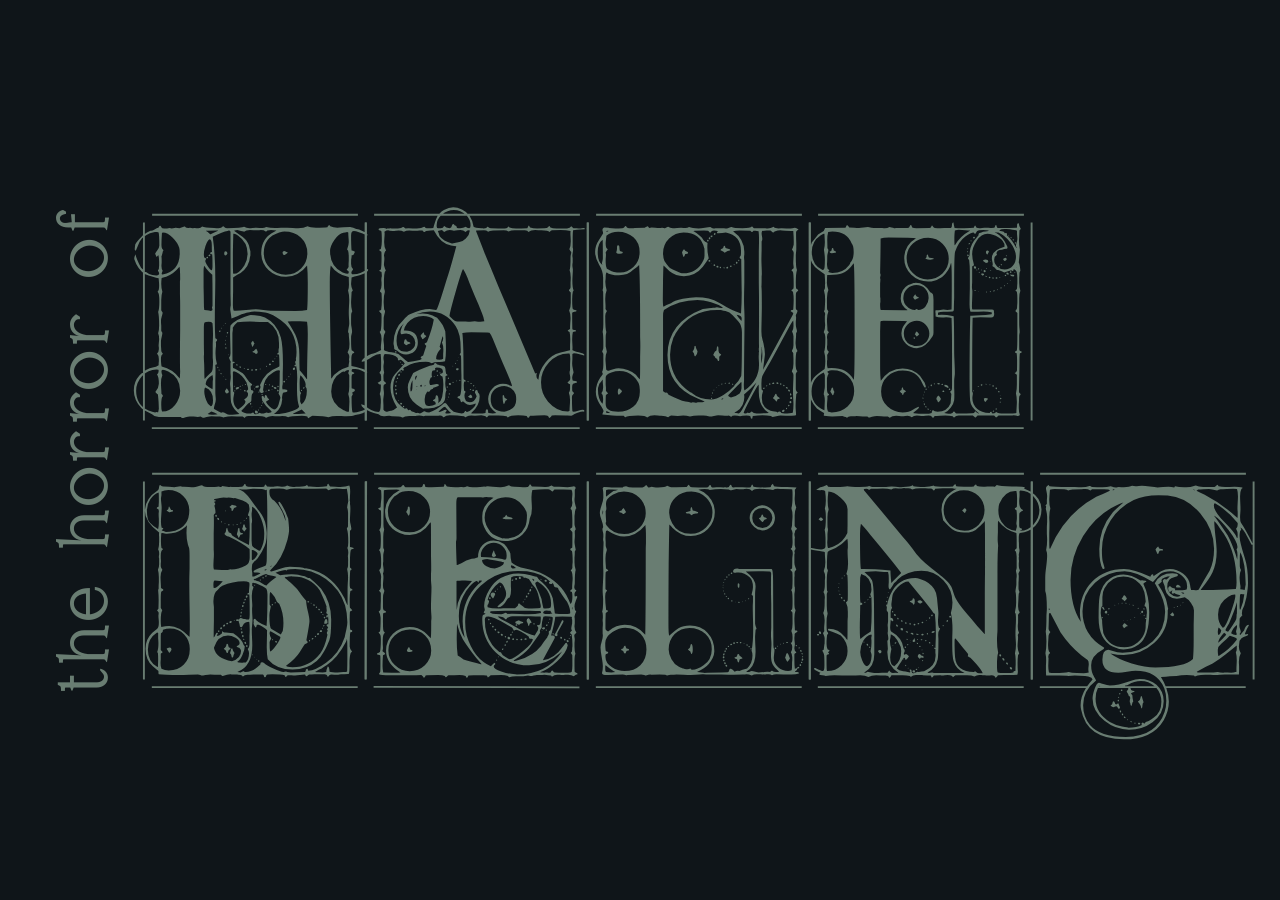
<file: index.html>
<!DOCTYPE html>
<html lang="en">

<head>
  <meta charset="UTF-8">
  <meta name="viewport" content="width=device-width, initial-scale=1.0">
  <title>The Horror of Half Being</title>

  <link rel="stylesheet" href="style.css">
</head>

<body>
  <h1 class="title">
    <span class="line-one">the horror of</span>

    <a href="4.html" class="line-two link">
      half being
      <span class="hover-text">Click to Begin</span>
    </a>
  </h1>
</body>
</file>
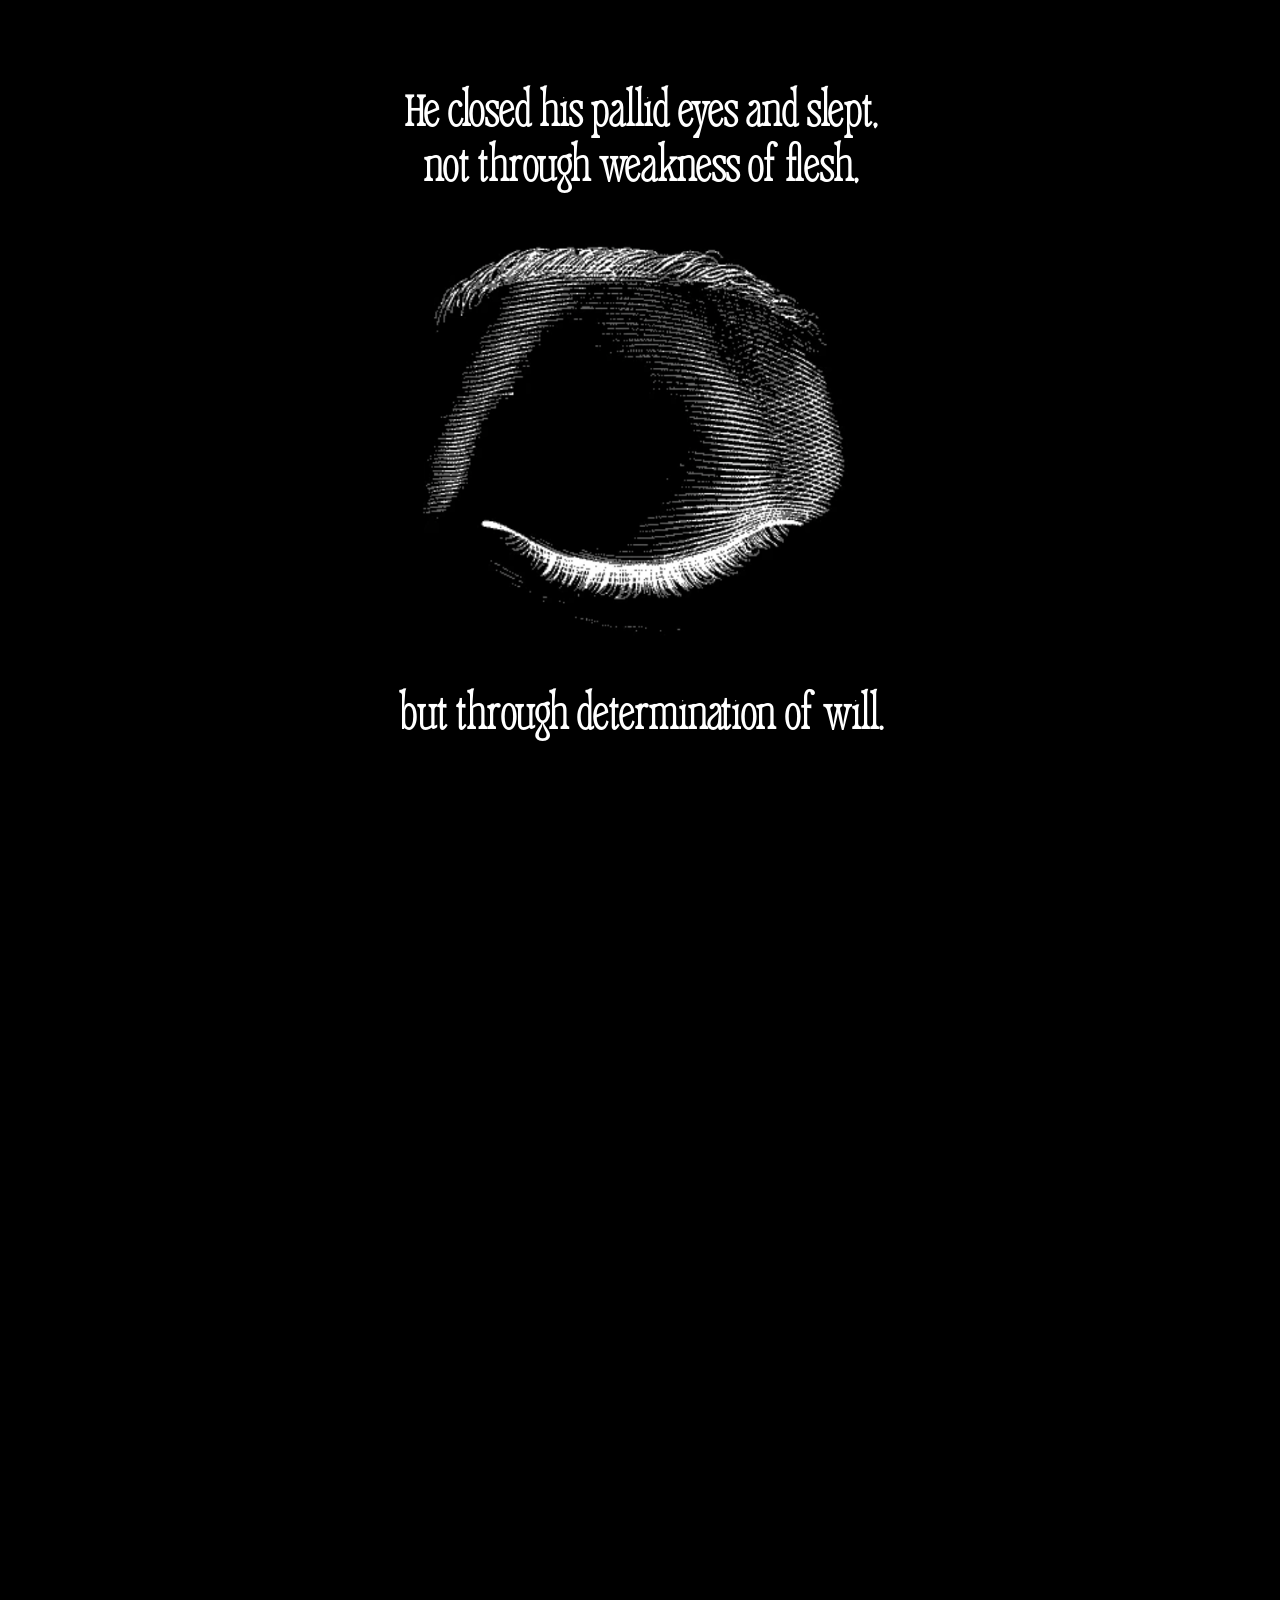
<file: 2.html>
<!DOCTYPE html>
<html lang="en">
<head>
  <meta charset="UTF-8">
  <meta name="viewport" content="width=device-width, initial-scale=1.0">
  <title>The Circular Ruins</title>
  <link rel="stylesheet" href="style2.css">
</head>
<body>
<div class="container">
  <h1 class="main-text">
    He closed his pallid eyes and slept, <br> not through weakness of flesh,
  </h1>

  <img class="eye" src="img/close.png" alt="eye">

  <h1 class="main-text">
    but through determination of will.
  </h1>
</div>

<p id="dream-text"></p>

<script src="script2.js"></script>
</body>
</html>
</file>
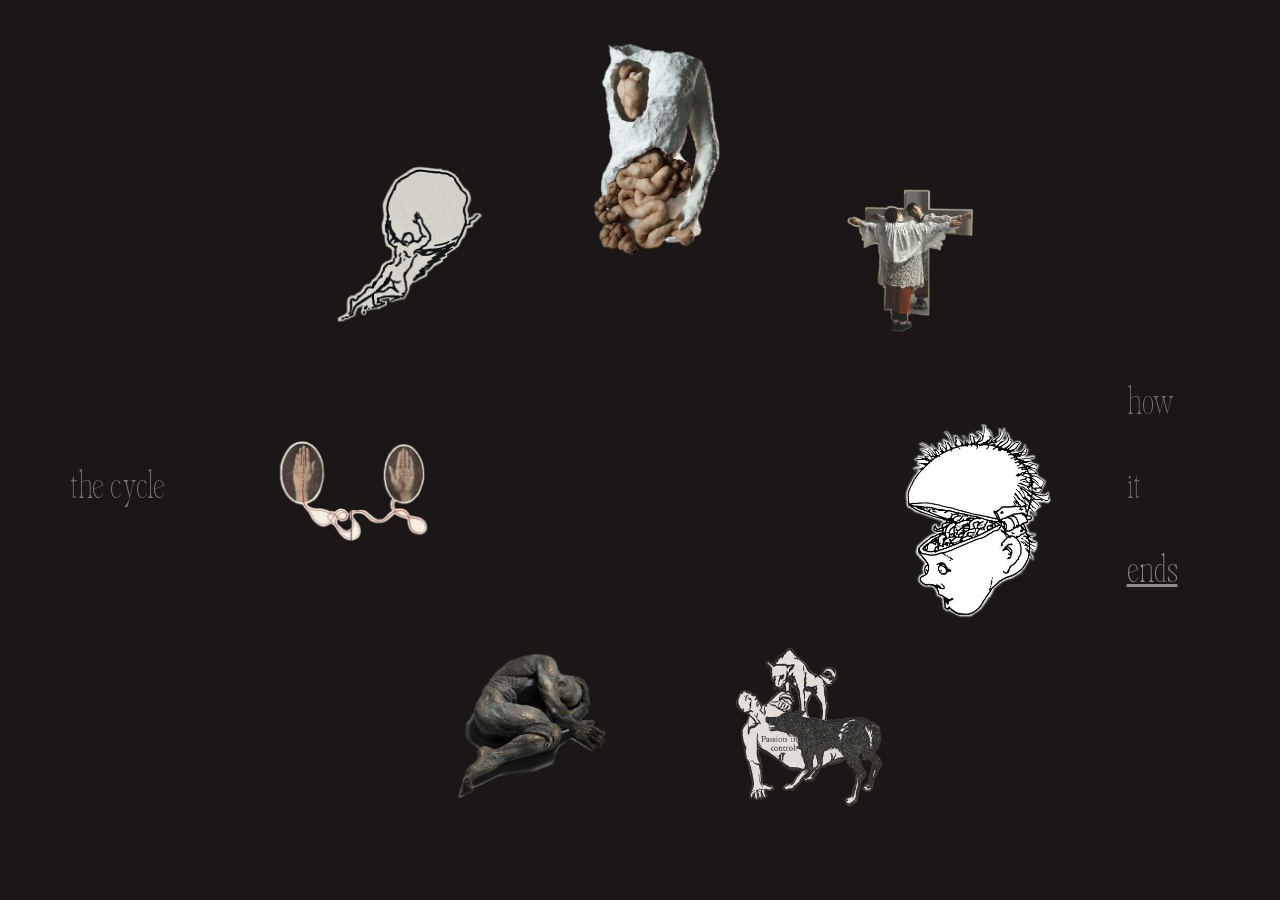
<file: 3.html>
<!DOCTYPE html>
<html lang="en">

<head>
    <meta charset="UTF-8">
    <meta name="viewport" content="width=device-width, initial-scale=1.0">
    <title>The Horror of Half Being</title>

    <link rel="stylesheet" href="style3.css">
</head>

<body>
    <div id="circleContainer">
        <div class="icon" title="Realization"><img src="img/realization.png" alt="a stone sculpture of an angel on a hand"></div>
        <div class="icon" title="Passion in Control"><img src="img/passion.png" alt="two hands connected by red string"></div>
        <div class="icon" title="Sleep"><img src="img/sleep.png" alt="icon a"></div>
        <div class="icon" title="Fate"><img src="img/fate.png" alt="icon d"></div>
        <div class="icon" title="Persistence"><img src="img/persistence.png" alt="icon e"></div>
        <div class="icon" title="Gathering of Parts"><img src="img/organs.png" alt="icon d"></div>
        <div class="icon" title="Deification"><img src="img/god.png" alt="icon d"></div>
    </div>

    <div id="sidebar">
        <h1 id="sidebarTitle"></h1>
        <div id="sidebarColumns">
            <div class="col" id="colLeft"></div>
            <div class="col" id="colRight"></div>
        </div>
    </div>

    <div id="sidebarData" aria-hidden="true">
        <div class="sidebar-item" data-key="Sleep">
            <div class="left">The moon glazed my midnight labours. I seemed to have lost all soul or sensation but for this one pursuit. </div>
            <div class="right">Now afternoons were also given over to sleep, now he was only awake for a couple hours at daybreak. </div>
        </div>

        <div class="sidebar-item" data-key="Deification">
            <div class="left">I will pioneer a new way, explore unknown powers, and unfold the world the deepest
                mysteries of creation. </div>
            <div class="right">He knew that his immediate obligation was to dream. He wanted to dream a man; he wanted
                to dream him in minute entirely and impose him in reality. </div>
        </div>

        <div class="sidebar-item" data-key="Passion in Control">
            <div class="left">Such the words of fate, enounced to destroy me. I felt as if my soul were grappling with a
                palpable enemy. I closed not my eyes that night. Soon my mind was filled with one thought, one conception, one purpose. </div>
            <div class="right">The purpose which guided him was not impossible, though supernatural. He closed his pallid eyes and slept, not through weakness of flesh, but through determination of will.</div>
        </div>

        <div class="sidebar-item" data-key="Fate">
            <div class="left">Such the words of fate, enounced to destroy me. I felt as if my soul were grappling with a
                palpable enemy</div>
            <div class="right">He knew that this temple was the place required for his invincible intent;</div>
        </div>

        <div class="sidebar-item" data-key="Gathering of Parts">
            <div class="left">After having formed this determination, and having spent some months in successfully collecting and arranging my materials, I began.</div>
            <div class="right">He took up the heart again, invoked the name of a planet, and undertook the vision of another of the principal organs. Within a year he had come to the skeleton and the eyelids. The innumerable hair was perhaps the most difficult task.</div>
        </div>

        <div class="sidebar-item" data-key="Persistence">
            <div class="left">Sometimes, on the very brink of certainty, I failed; yet I clung to the hope which the
                next day or the next hour might realise.
                <br><br> 
                Often did my human nature turn with loathing from my occupation, whilst, still urged on by an eagerness
                which perpetually increased, I brought my work to a near conclusion.
            </div>
            <div class="right">At first, his dreams were chaotic; then in a short while they became dialectic in nature.
                <br><br> 
                He tried to assemble the student body but scarcely had he articulated a few brief words of exhortation
                when it became deformed and was then erased. In his almost perpetual vigil, tears of anger burned his
                old eyes. </div>
        </div>


        <div class="sidebar-item" data-key="Realization">
            <div class="left">Who was I? <br> What was I? <br>Whence did I come?<br> What was my destination? 
                <br><br>
                I was not even of the same nature as man.</div>
            <div class="right">With relief, with humiliation, with terror, <br><br> he understood that he too was an appearance, <br><br> that another man was dreaming him.</div>
        </div>
    </div>

    <div id="overlay" aria-hidden="true"></div>

    <p id="p1">the cycle</p>
    <p id="p2">how <br><br> it <a href="index.html" a id="back"><br><br>ends</a> </p>

    <script src="script3.js"></script>
</body>

</html>
</file>
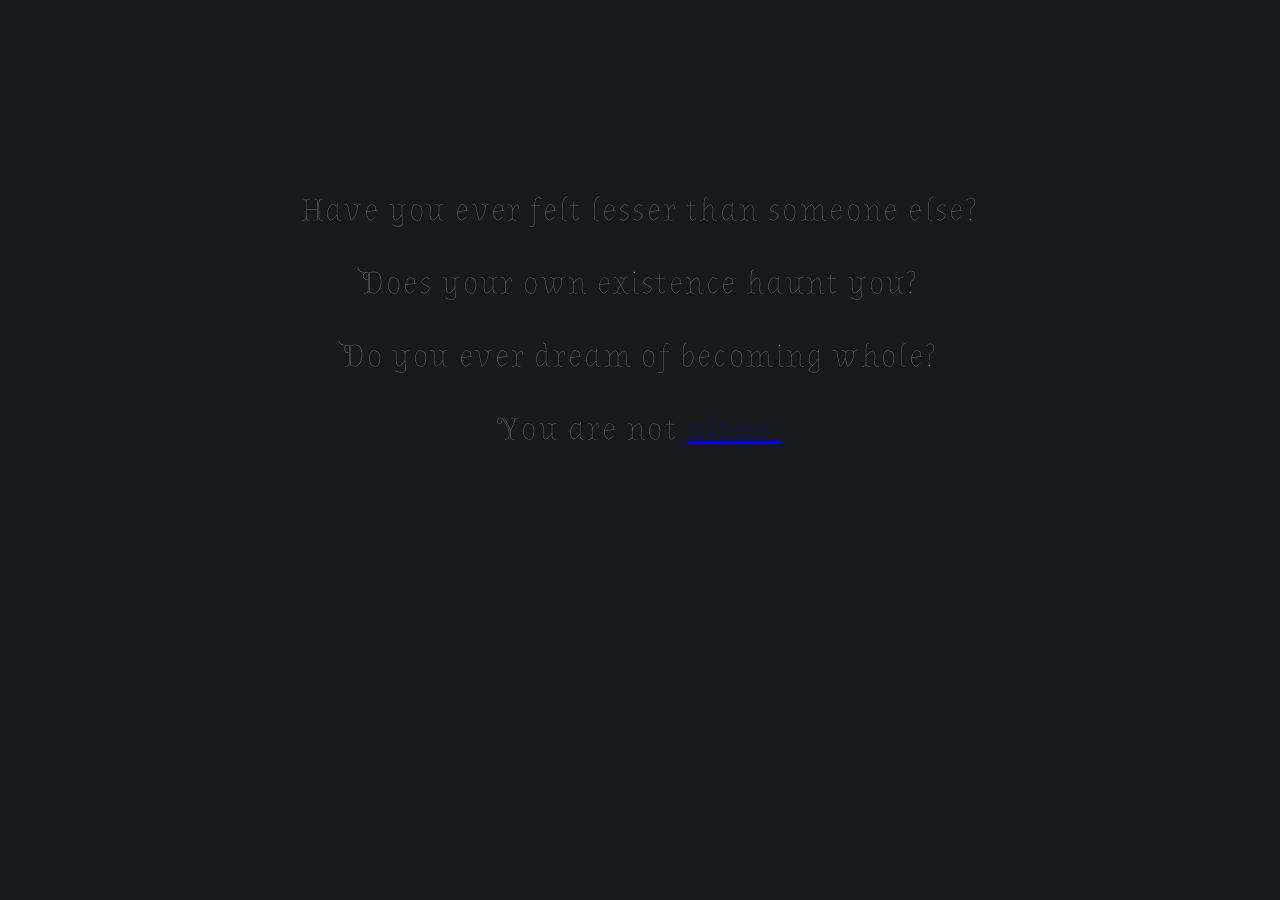
<file: 4.html>
<!DOCTYPE html>
<html lang="en">

<head>
    <meta charset="UTF-8">
    <meta name="viewport" content="width=device-width, initial-scale=1.0">
    <title>The Horror of Half Being</title>

    <link rel="stylesheet" href="style4.css">
</head>

<body>
    <div class="text-sequence">
        <p class="line">Have you ever felt lesser than someone else?</p>
        <p class="line">Does your own existence haunt you?</p>
        <p class="line">Do you ever dream of becoming whole?</p>
        <p class="line final">You are not <a href=3.html>alone. </a></p>
    </div>

</body>
</file>
<file: style.css>
@font-face {
  font-family: 'codex';
  src: url('fonts/codex.ttf') format('opentype');
}

@font-face {
  font-family: 'dreamsnote';
  src: url('fonts/DreamsNote.woff2') format('woff2');
}

body {
  margin: 0;
  min-height: 100vh;
  display: flex; 
  justify-content: center;
  align-items: center;
  background-color: #0f1519;
}

.title {
  display: flex;
  align-items: flex-start;
  gap: 70px;
  transform: translateX(-13rem);
  color: #697d72;

}

.line-one {
  font-family: 'dreamsnote';
  font-weight: thick;
  font-size: 4.4rem;
  letter-spacing: 0.15em;
  transform: rotate(-90deg);
  transform-origin: right;
  white-space: nowrap;
}

.line-two {
  font-family: 'codex';
  font-size: 18rem;
  font-weight: normal;
  line-height: 0.9;
  margin-top: 60px;
}

a {
  text-decoration: none;
  color: #697d72;
  transition: color 0.3s ease, opacity 0.3s ease;
}

.link {
  position: relative;
  text-decoration: none;
  color: #697d72;
  display: inline-block;
  transition: color 0.6s ease, text-shadow 0.6s ease;
}

.link:hover {
  color: #aac7ba;
  text-shadow: 0 0 13px rgba(171, 203, 188, 0.4);
}

.hover-text {
  position: absolute;
  left: 50%;
  top: 100%;
  transform: translate(-50%, 20px);

  font-family: 'dreamsnote';
  font-size: 1.8rem;
  font-weight: normal;
  letter-spacing: 0.1em;
  white-space: nowrap;

  opacity: 0;
  /* hidden by default */

  transition: opacity 0.8s ease, transform 0.8s ease;
  transform: translateX(-8.9rem);
}

.link:hover .hover-text {
  opacity: 1;
  /* ← make visible on hover */
}
</file>
<file: style2.css>
@font-face {
 font-family: 'Caslonia';
 src: url('fonts/Caslonia.otf') format('opentype');
}

@font-face {
 font-family: 'Almendra';
 src: url('fonts/Almendra.ttf') format('opentype');
}

body {
  margin: 0;
  padding: 0;
  background-color: black;
  color: white;
  height: 200vh;
  display: flex;
  flex-direction: column;
  align-items: center;
  transition: background-color 0s, color 0s;
}

body.light {
  background-color: white;
  color: black;
}

.container {
  text-align: center;
  margin-top: 4vh;
}

h1 {
  font-family: 'Caslonia', serif;
  font-size: 50px;
  margin: 50px 70px 0 70px;
}

h1.hidden-space {
  color: transparent;
}

img.eye {
  display: block;
  margin-top: 30px;
  width: 600px;
  height: auto;
}

#dream-text {
  opacity: 0;
  text-align: center;
  font-size: 40px;
  font-family: 'Almendra', sans-serif;
  margin-top: 400px;
  transition: opacity 3s ease-in;
}
</file>
<file: style3.css>
@font-face {
  font-family: 'Caslonia';
  src: url('fonts/Caslonia.otf') format('opentype');
}

@font-face {
  font-family: 'Almendra';
  src: url('fonts/Almendra.ttf') format('opentype');
}


body {
  background: rgb(26, 23, 22);
  color: white;
}

#circleContainer {
  position: fixed;
  top: 40%;
  left: 46%;
  transform: translate(-50%, -50%);
  width: 70%;
  height: 70%;
  margin: 0;
}

#circleContainer .icon {
  position: absolute;
  top: 50%;
  left: 50%;
  transform-origin: center;
  align-items: center;
  cursor: pointer;
}

#circleContainer .icon img {
  width: 150px;
}

#sidebar {
  position: fixed;
  top: 50%;
  left: 50%;
  transform: translate(-50%, -50%);
  width: 70%;
  height: 80%;
  background: rgba(255, 255, 255, 0.13);
  border-radius: 16px;
  box-shadow: 0 4px 30px rgba(0, 0, 0, 0.1);
  backdrop-filter: blur(4.1px);
  -webkit-backdrop-filter: blur(4.1px);
  padding: 24px;
  transition: opacity 0.6s ease, visibility 0.6s ease;
  z-index: 250;
  box-shadow: 0 0 18px rgba(0, 0, 0, 0.12);
  opacity: 0;
  visibility: hidden;
  pointer-events: none;
}

#sidebarTitle {
  font-family: "Caslonia";
  font-size: 8vw;
  font-weight: normal;
  size: 30px;
  text-align: center;
  margin-top: 30px;
  margin-bottom: 0px;
}

#sidebar.open {
  opacity: 1;
  visibility: visible;
  pointer-events: auto;
}

#colLeft {
  font-family: "Almendra";
  font-size: 1.4vw;
  padding-top: 10px;
  cursor: pointer;
  position: relative;
  overflow: hidden;
}

#colRight {
  font-family: "Caslonia";
  font-size: 1.8vw;
  line-height: 2vw;
  font-weight: -20;
  cursor: pointer;
  position: relative;
  overflow: hidden;
}

#sidebarColumns {
  display: flex;
  gap: 44px;
  align-items: flex-start;
  padding: 30px;
}

#sidebarColumns .col {
  flex: 1 1 50%;
  min-width: 0;
  position: relative;
}

#sidebarData {
  display: none;
}

#overlay {
  position: fixed;
  inset: 0;
  opacity: 0;
  z-index: 240;
  pointer-events: none;
}

#overlay.visible {
  opacity: 1;
  visibility: visible;
  pointer-events: auto;
}

.text-block {
  position: relative;
}

.source-label {
  position: absolute;
  padding-top: 18px;
  left: 0;
  font-size: 0.9rem;
  letter-spacing: 0.08em;
  opacity: 0;
  transition: opacity 0.3s ease;
  font-family: "Caslonia";
  text-transform: uppercase;
  pointer-events: none;
}

#colLeft:hover .source-label,
#colRight:hover .source-label {
  opacity: 1;
}

.original-content {
  opacity: 1;
  transition: opacity 0.3s ease;
}

.hover-title {
  position: absolute;
  top: 0;
  left: 0;
  right: 0;
  font-size: 2vw;
  font-weight: 700;
  text-transform: uppercase;
  letter-spacing: 0.1em;
  opacity: 0;
  transition: opacity 0.3s ease;
  pointer-events: none;
  padding-top: 20px;
  text-align: center;
}

#colLeft .hover-title {
  font-family: "Almendra";
}

#colRight .hover-title {
  font-family: "Caslonia";
}

.col.show-title .original-content {
  opacity: 0;
}

.col.show-title .hover-title {
  opacity: 1;
}

#back {
  color: white;
  opacity: 1;
}

#p2 {
  position: fixed;
  top: 50%;
  left: 90%;
  transform: translate(-50%, -50%);
  z-index: 999;
  color: rgb(196, 194, 194);
  text-decoration: none;
  font-family: "Caslonia";
  font-size: 2.4rem;
  opacity: 0;
  animation: fadeIn ease 3s forwards;
  animation-delay: 12s;
}

@keyframes fadeIn {
  to {
    opacity: 0.5;
    /* Fade in to visible */
  }
}

#home:hover {
  text-shadow: 0 0 1px white;
}

#p1 {
  position: fixed;
  top: 50%;
  left: 9.2%;
  transform: translate(-50%, -50%);
  z-index: 999;
  color: white;
  text-decoration: none;
  font-family: "Caslonia";
  font-size: 2.4rem;
  opacity: 0.4;
}
</file>
<file: style4.css>
@font-face {
    font-family: 'Caslonia';
    src: url('fonts/Caslonia.otf') format('opentype');
}


@font-face {
  font-family: 'Almendra';
  src: url('fonts/Almendra.ttf') format('opentype');
}


body {
    background-color: #161a1b;
    color: #697d72;
}

.text-sequence {
    font-family: 'Almendra';
    font-size: 2.0rem;
    letter-spacing: 0.15rem;
    margin-top: 15%;
    justify-content: center;
    text-align: center;
}

.line {
    opacity: 0;
    transform: translateY(10px);
    animation: fadeIn 1.5s ease forwards;
}

/* Stagger timing */
.line:nth-child(1) {
    animation-delay: 0.5s;
}

.line:nth-child(2) {
    animation-delay: 2s;
}

.line:nth-child(3) {
    animation-delay: 3.5s;
}

.line:nth-child(4) {
    animation-delay: 6s;
}

.final {
    font-weight: 500;
    letter-spacing: 0.08em;
}

@keyframes fadeIn {
    to {
        opacity: 1;
        transform: translateY(0);
    }
}
</file>
